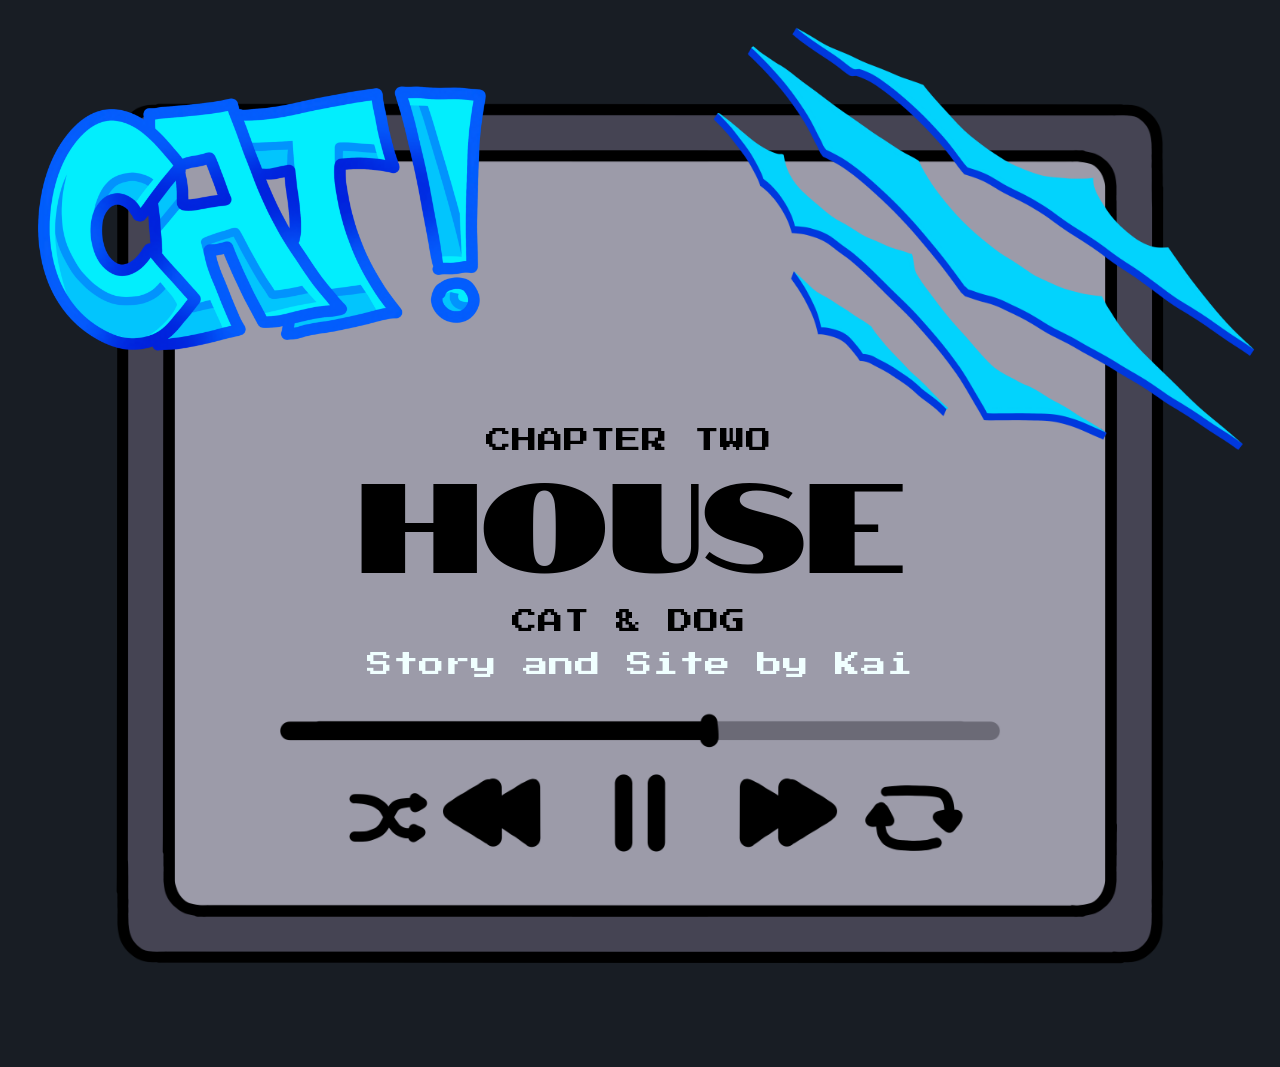
<file: index.html>
<!DOCTYPE html>
<html lang="en">
<head>
  <meta charset="UTF-8">
  <meta name="viewport" content="width=device-width, initial-scale=1.0">

  <title>Web Design Story [ZHOU]</title>

<!-- PIXEL, TEXT & HEADER FONT -->  
  <link rel="preconnect" href="https://fonts.googleapis.com">
  <link rel="preconnect" href="https://fonts.gstatic.com" crossorigin>
  <link href="https://fonts.googleapis.com/css2?family=Notable&family=Press+Start+2P&family=Roboto+Mono:ital,wght@0,100..700;1,100..700&display=swap" rel="stylesheet">

<link rel="apple-touch-icon" sizes="180x180" href="images/apple-touch-icon.png">
<link rel="icon" type="image/png" sizes="32x32" href="images/favicon-32x32.png">
<link rel="icon" type="image/png" sizes="16x16" href="images/favicon-16x16.png">
<link rel="manifest" href="images/site.webmanifest">
  
  <link rel="stylesheet" href="Dog & Cat.css">
</head>

<!-- AI Used for searching how to code specific overlapping formatting and explaining what code means (included in notes) -->  
<!-- AI also used for trouble shooting -->

<body>
  <main>
    
    <div class="container">
      <img class="cat"src="images/CAT!.png" alt="Cat!">
      <img class="scratch"src="images/SCRATCH.png" alt="cyan claw scratch illustration">

      <h3 class="chapter">CHAPTER TWO</h3>
      <a href="page1.html" class="house">
        HOUSE
      </a>  
      <h3 class="title">CAT & DOG</h3>
      <p class="by">Story and Site by Kai</p>
      <img src="images/Player.png" alt="grey container with static music player">
      
    </div>
  </main>
</body>
</html>
</file>
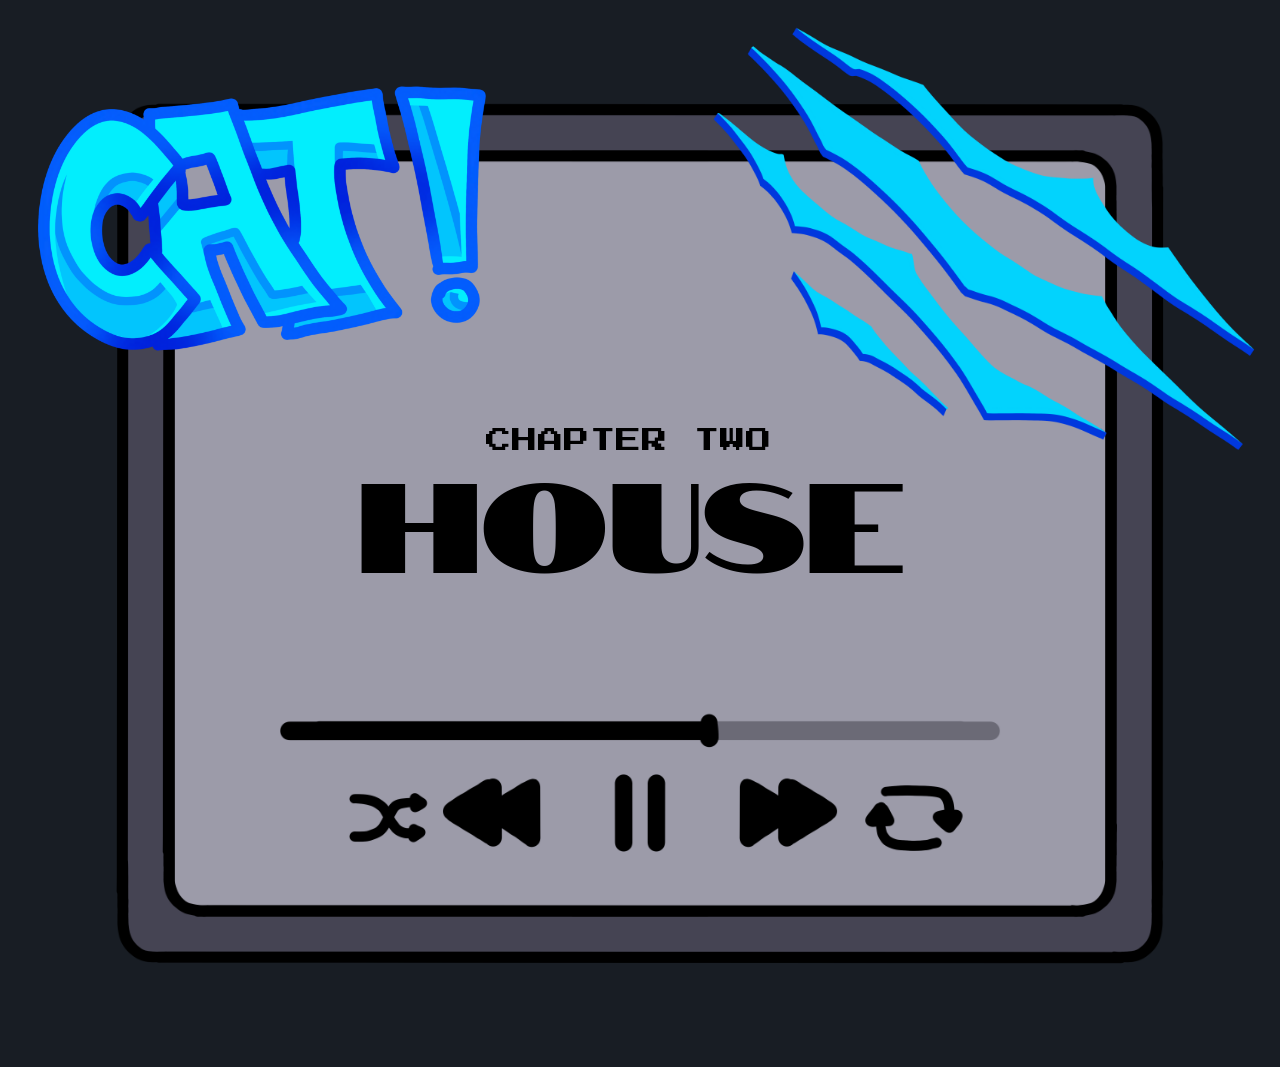
<file: Dog & Cat.html>
<!DOCTYPE html>
<html lang="en">
<head>
  <meta charset="UTF-8">
  <meta name="viewport" content="width=device-width, initial-scale=1.0">

  <title>Web Design Story [ZHOU]</title>

<!-- PIXEL, TEXT & HEADER FONT -->  
  <link rel="preconnect" href="https://fonts.googleapis.com">
  <link rel="preconnect" href="https://fonts.gstatic.com" crossorigin>
  <link href="https://fonts.googleapis.com/css2?family=Notable&family=Press+Start+2P&family=Roboto+Mono:ital,wght@0,100..700;1,100..700&display=swap" rel="stylesheet">

  <link rel="stylesheet" href="Dog & Cat.css">
</head>

<!-- AI Used for searching how to code specific overlapping formatting and explaining what code means (included in notes) -->  
<!-- AI also used for trouble shooting -->

<body>
  <main>
    
    <div class="container">
      <img class="cat"src="images/CAT!.png" alt="Cat!">
      <img class="scratch"src="images/SCRATCH.png" alt="cyan claw scratch illustration">

      <h3 class="chapter">CHAPTER TWO</h3>
      <a href="page1.html" class="house">
        HOUSE
      </a>  
      <img src="images/PLAYER.png" alt="grey container with static music player">
      
    </div>
  </main>
</body>
</html>
</file>
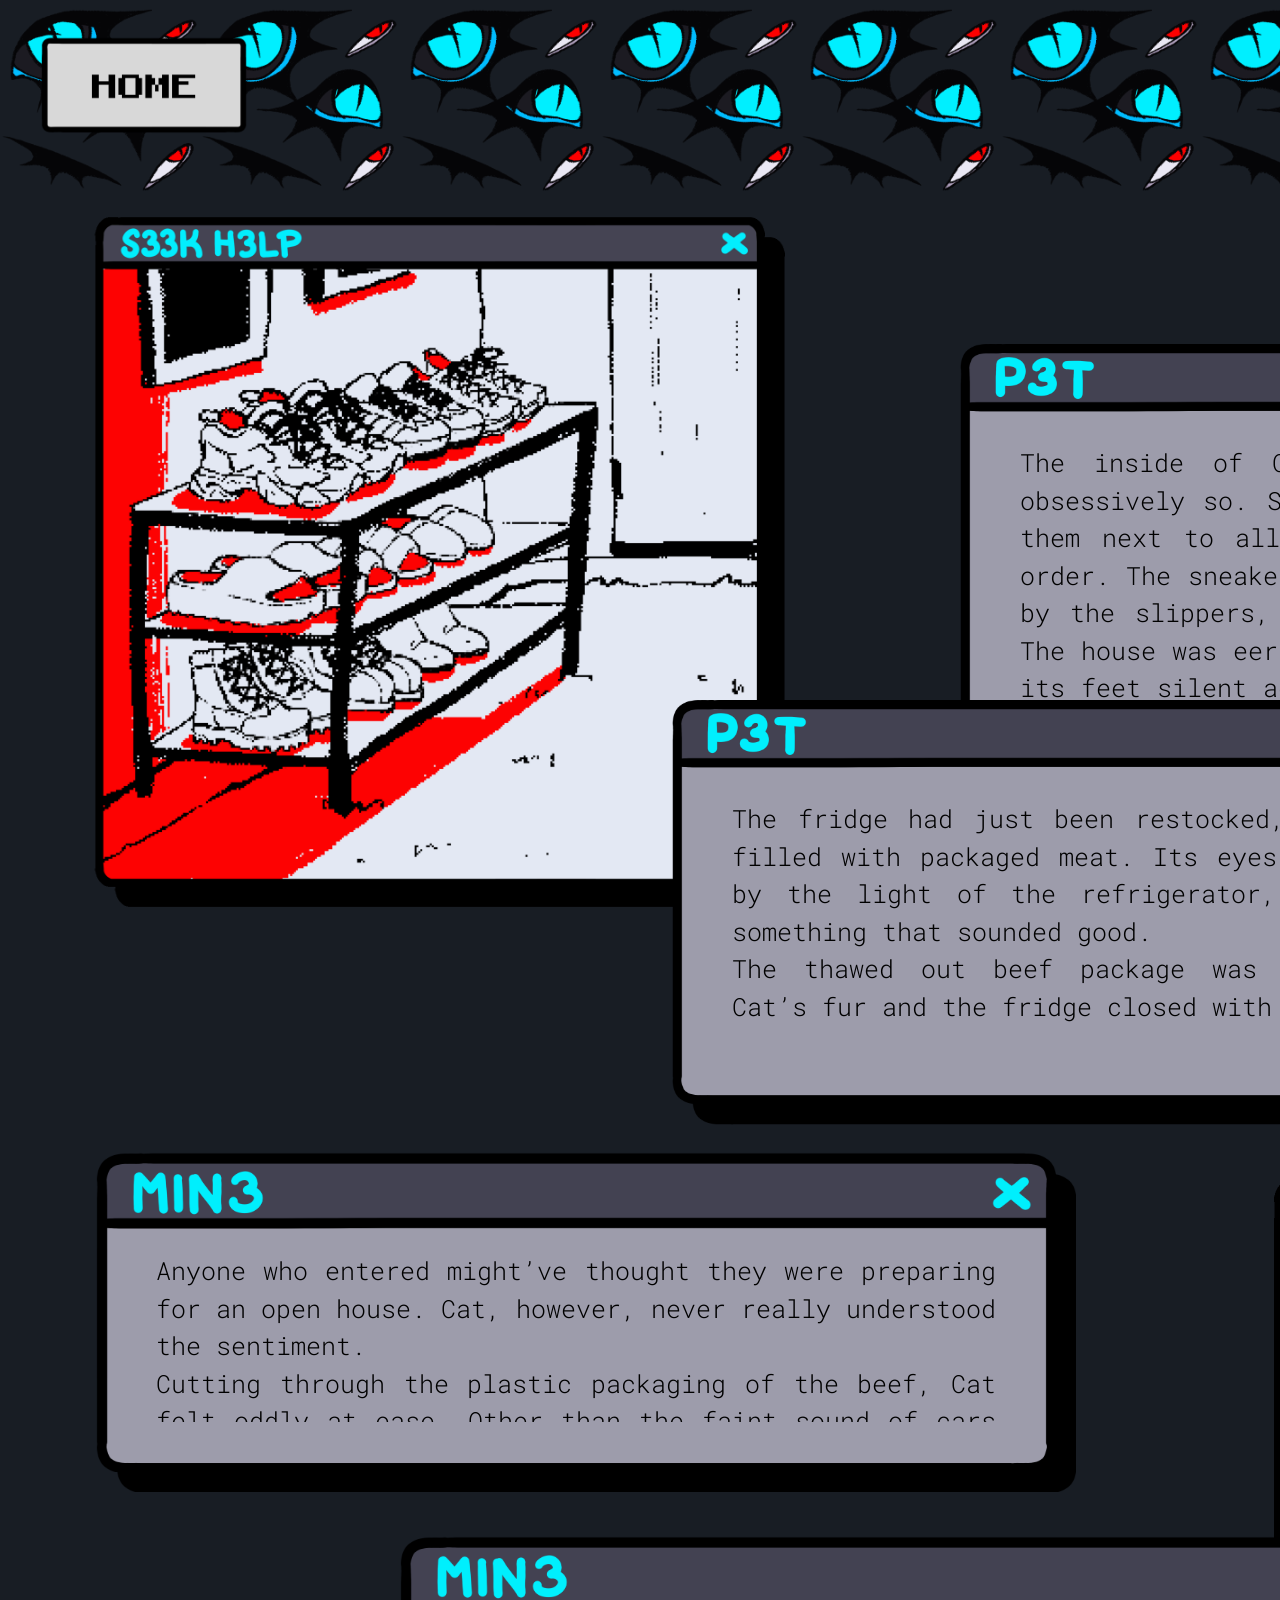
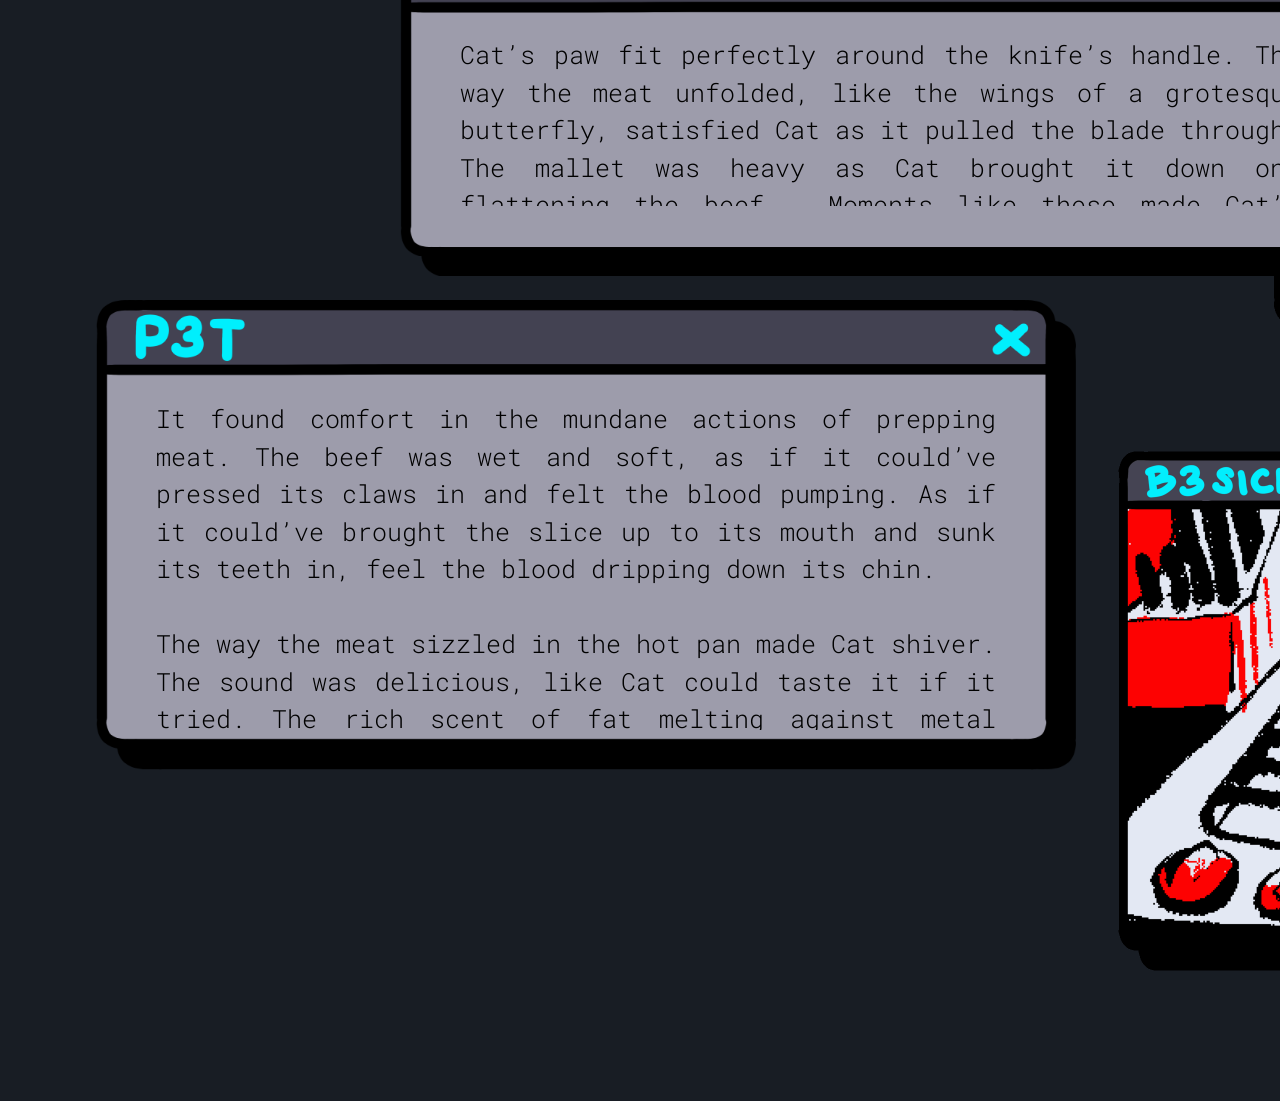
<file: page1.html>
<!DOCTYPE html>
<html lang="en">
<head>
  <meta charset="UTF-8">
  <meta name="viewport" content="width=device-width, initial-scale=1.0">

  <title>Web Design Story [ZHOU]</title>

  <link rel="preconnect" href="https://fonts.googleapis.com">
  <link rel="preconnect" href="https://fonts.gstatic.com" crossorigin>
  <link href="https://fonts.googleapis.com/css2?family=Notable&family=Press+Start+2P&family=Roboto+Mono:ital,wght@0,100..700;1,100..700&display=swap" rel="stylesheet">

  <link rel="apple-touch-icon" sizes="180x180" href="images/apple-touch-icon.png">
  <link rel="icon" type="image/png" sizes="32x32" href="images/favicon-32x32.png">
  <link rel="icon" type="image/png" sizes="16x16" href="images/favicon-16x16.png">
  <link rel="manifest" href="images/site.webmanifest">
  
  <link rel="stylesheet" href="Dog & Cat.css">
<!-- AI Used for searching how to code specific overlapping formatting and explaining what code means (included in notes) -->
<!-- AI also used for trouble shooting -->
</head>

<body>
  <main>
    <div class="container story-page">

    <!-------------- HEADER --------------->
      <div class="header" style="background-image:url(images/EYES.gif); height:200px;"><br></div>

    <!-------------- HOME BUTTON --------------->
      <a href="index.html">
        <div class="home">
          <img class="home-default" src="images/HOME.png" alt="home button">
          <img class="home-hover" src="images/HOME_HOVER.png" alt="home button hover">
        </div>
      </a>
    <!-------------- FIRST GIF --------------->
      <img class="shoes" src="images/SHOES.gif" alt="shoes on shoe rack gif illustration">

    <!-------------- PARAGRAPH 1 --------------->
      <div class="p3t p1">
        <p class="paragraph">The inside of Cat’s house was clean, almost obsessively so. 
          Sliding off its shoes, it placed them next to all the others in descending size order. 
          The sneakers by the sneakers, the slippers by the slippers, everything had to be in order. 
          The house was eerily silent as Cat walked around, its feet silent against the hardwood floor, not a speck of dust in sight. 
          It wondered what it should eat for lunch. 
        </p>
      </div>

      <!-------------- PARAGRAPH 2 --------------->
      <div class="p3t p2">
        <p class="paragraph">
          The fridge had just been restocked, the freezer filled with packaged meat. 
          Its eyes, illuminated by the light of the refrigerator, scanned for something that sounded good.
          <br>
          The thawed out beef package was cold against Cat’s fur and the fridge closed with a thud.
          <br>
          <br>
          Everything around Cat felt clinical, like an empty hospital room no one had been in for years. 
          Though perhaps that was somewhat of an accurate description of its home. 
          Its house hardly felt lived in, practically untouched in fact. 
        </p>
      </div>
      <!-------------- SECOND GIF --------------->
      <img class="beef" src="images/BEEF.gif" alt="hands holding beef gif illustration">

      <!-------------- PARAGRAPH 3 --------------->
      <div class="min3 p3">
        <p class="paragraph">
          Anyone who entered might’ve thought they were preparing for an open house. 
          Cat, however, never really understood the sentiment.
          <br>
          Cutting through the plastic packaging of the beef, Cat felt oddly at ease. 
          Other than the faint sound of cars in the distance, the house was silent.
        </p>
      </div>

      <!-------------- PARAGRAPH 4 --------------->
      <div class="min3 p4">
        <p class="paragraph">
          Cat’s paw fit perfectly around the knife’s handle. 
          The way the meat unfolded, like the wings of a grotesque butterfly, satisfied Cat as it pulled the blade through. 
          The mallet was heavy as Cat brought it down on, flattening the beef. 
          Moments like these made Cat’s shoulders feel lighter. 
        </p>
      </div>

      <!-------------- PARAGRAPH 5 --------------->
      <div class="p3t p5">
        <p class="paragraph">
          It found comfort in the mundane actions of prepping meat.
          The beef was wet and soft, as if it could’ve pressed its claws in and felt the blood pumping. 
          As if it could’ve brought the slice up to its mouth and sunk its teeth in, feel the blood dripping down its chin.
          <br>
          <br>
          The way the meat sizzled in the hot pan made Cat shiver. The sound was delicious, like Cat could taste it if it tried.
          The rich scent of fat melting against metal filled the kitchen. With a click, the stovetop fan was turned on, sucking up the smoke from the meat. 
          Cat’s paw burned slightly as it held the pan handle.
        </p>
      </div>

      <!-------------- THIRD GIF --------------->
      <img class="cook" src="images/COOK.gif" alt="pan sizzling beef gif illustration">

      <!-------------- CONTINUE BUTTON --------------->
      <a href="page2.html">
        <div class="continue">
          <img class="continue-default" src="images/CONTINUE.png" alt="continue button">
          <img class="continue-hover" src="images/CONTINUE_HOVER.png" alt="continue button hover">
        </div>
      </a>
    </div>
  </main>
</body>
</html>
</file>
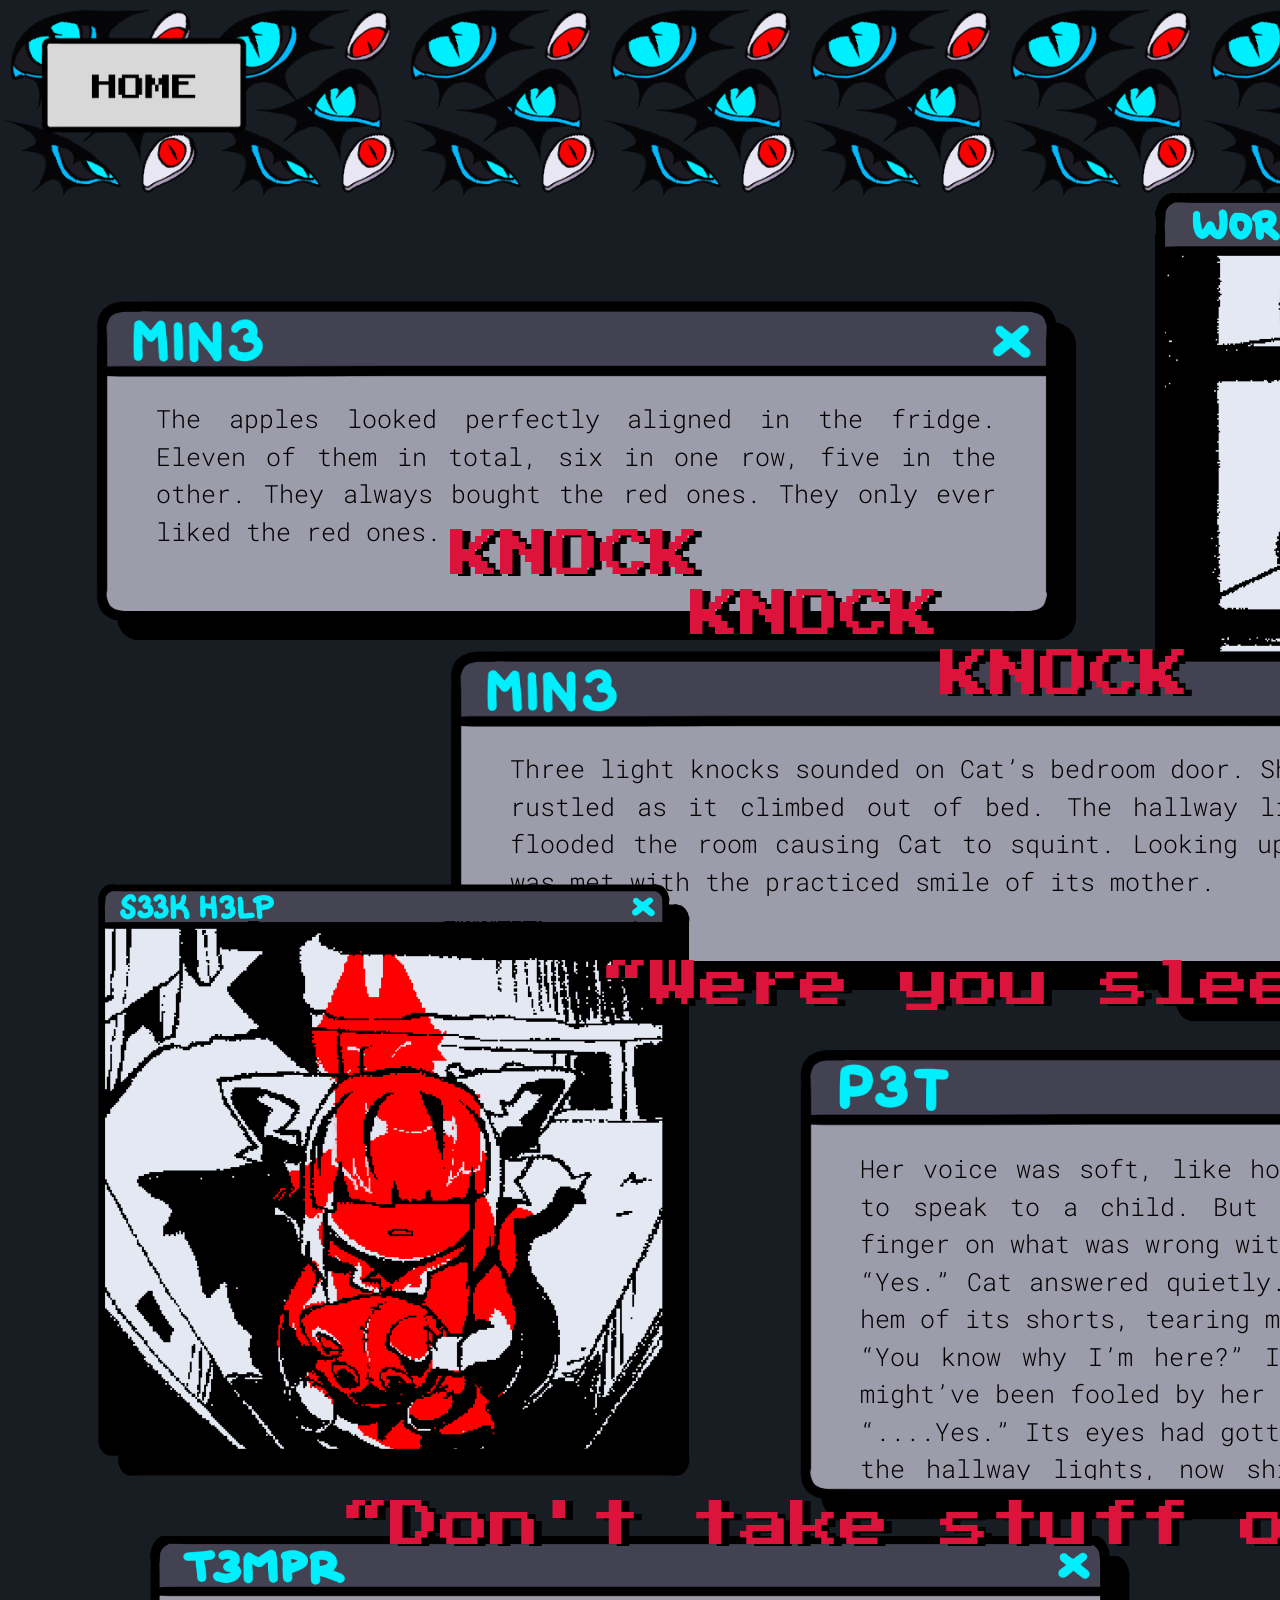
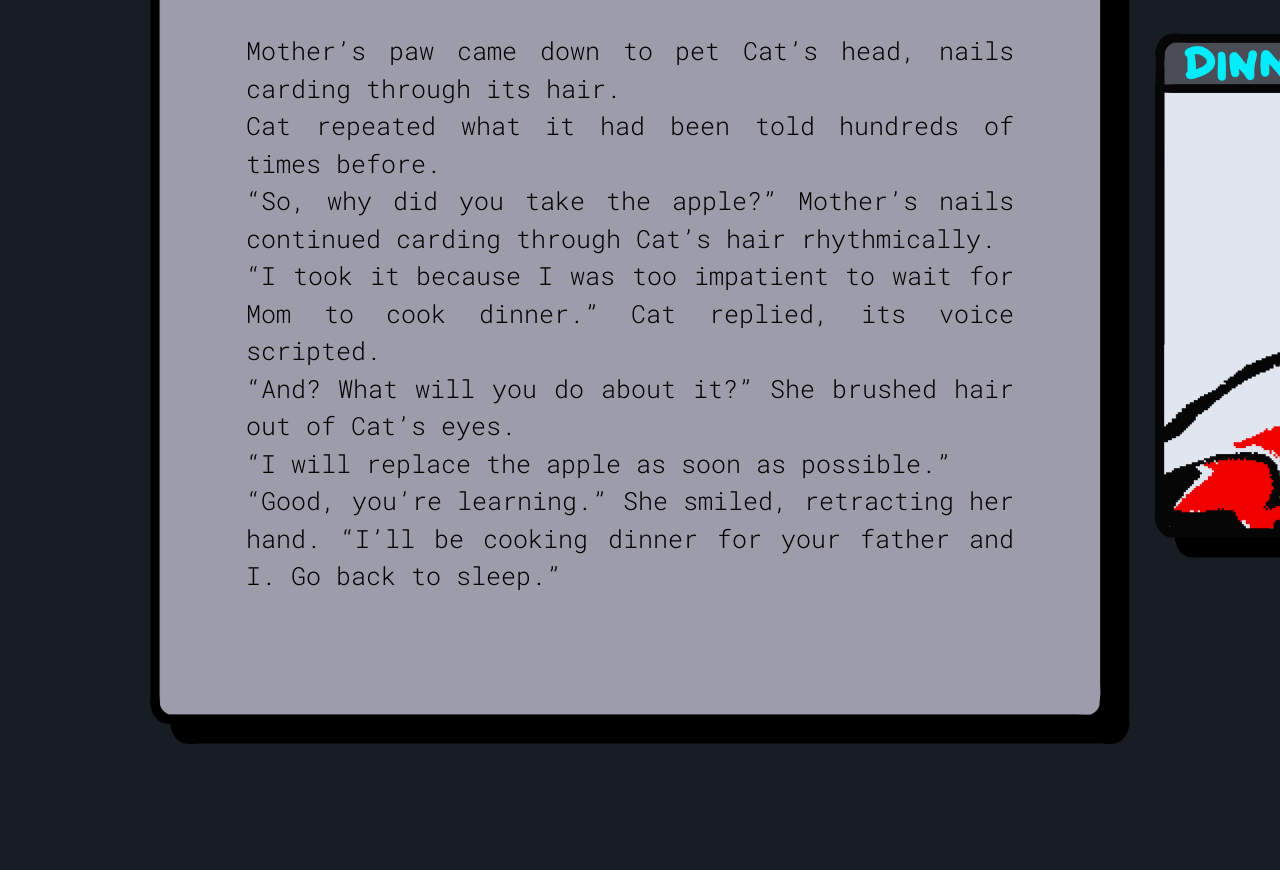
<file: page2.html>
<!DOCTYPE html>
<html lang="en">
<head>
  <meta charset="UTF-8">
  <meta name="viewport" content="width=device-width, initial-scale=1.0">

  <title>Web Design Story [ZHOU]</title>

  <link rel="preconnect" href="https://fonts.googleapis.com">
  <link rel="preconnect" href="https://fonts.gstatic.com" crossorigin>
  <link href="https://fonts.googleapis.com/css2?family=Notable&family=Press+Start+2P&family=Roboto+Mono:ital,wght@0,100..700;1,100..700&display=swap" rel="stylesheet">

  <link rel="apple-touch-icon" sizes="180x180" href="images/apple-touch-icon.png">
  <link rel="icon" type="image/png" sizes="32x32" href="images/favicon-32x32.png">
  <link rel="icon" type="image/png" sizes="16x16" href="images/favicon-16x16.png">
  <link rel="manifest" href="images/site.webmanifest">
  
  <link rel="stylesheet" href="Dog & Cat.css">
<!-- AI Used for searching how to code specific overlapping formatting and explaining what code means (included in notes) -->
<!-- AI also used for trouble shooting -->
</head>

<body>
  <main>
    <div class="container story-page">
    <!-------------- HEADER --------------->
      <div class="header" style="background-image:url(images/EYES.gif); height:200px;"></div>

        <div class="wrapper eight">
            <span class="smoke knock1">
                KNOCK
            </span>    
            <span class="smoke knock2">
                KNOCK
            </span>    
            <span class="smoke knock3">
                KNOCK
            </span>   
        </div>

    <!-------------- HOME BUTTON --------------->
      <a href="index.html">
        <div class="home">
          <img class="home-default" src="images/HOME.png" alt="home button">
          <img class="home-hover" src="images/HOME_HOVER.png" alt="home button hover">
        </div>
      </a>
    <!-------------- FOURTH GIF --------------->
      <img class="apples" src="images/APPLES.gif" alt="apples in open fridge gif illustration">

    <!-------------- PARAGRAPH 6 --------------->
      <div class="min3 p6">
        <p class="paragraph">The apples looked perfectly aligned in the fridge. 
          Eleven of them in total, six in one row, five in the other. 
          They always bought the red ones. They only ever liked the red ones.
        </p>
      </div>
      <!-------------- PARAGRAPH 7 --------------->
      <div class="min3 p7">
        <p class="paragraph">
          Three light knocks sounded on Cat’s bedroom door. 
          Sheets rustled as it climbed out of bed. 
          The hallway lights flooded the room causing Cat to squint. 
          Looking up, it was met with the practiced smile of its mother.
        </p>
      </div>
      <!-------------- FIFTH GIF --------------->
      <img class="mother" src="images/MOTHER.gif" alt="cat looking up at mother gif illustration">

      <p class="red-text sleep typewriter thick" aria-label="Were you sleeping?"></p>
      
      <!-------------- PARAGRAPH 8 --------------->
      <div class="p3t p8">
        <p class="paragraph">
          Her voice was soft, like how one would expect a mother to speak to a child. But Cat couldn't quite put its finger on what was wrong with it.
          <br>
          “Yes.” Cat answered quietly. 
          Its claws fiddled with the hem of its shorts, tearing more holes into it.
          <br>
          “You know why I’m here?” If it were anyone else, Cat might’ve been fooled by her voice. But this was Mother.
          <br>
          “....Yes.” Its eyes had gotten used to the brightness of the hallway lights, now shifting around nervously. An image of the eleven apples flashed in Cat’s mind.
        </p>
      </div>

      <!-------------- PARAGRAPH 9 --------------->
      <div class="t3mpr p9">
        <p class="paragraph">
          Mother’s paw came down to pet Cat’s head, nails carding through its hair.
          <br>
          Cat repeated what it had been told hundreds of times before.
          <br>
          “So, why did you take the apple?” Mother’s nails continued carding through Cat’s hair rhythmically.
          <br>
          “I took it because I was too impatient to wait for Mom to cook dinner.” Cat replied, its voice scripted.
          <br>
          “And? What will you do about it?” She brushed hair out of Cat’s eyes.
          <br>
          “I will replace the apple as soon as possible.”
          <br>
          “Good, you’re learning.” She smiled, retracting her hand. “I’ll be cooking dinner for your father and I. Go back to sleep.”
          <br>
          <br>
          Cat nodded, eyes downcast, as its bedroom door clicked softly closed. It stood there in silence for a moment before climbing back in bed, and burrowing under the blankets.
          <br>
          <br>
          The smell of beef taunted Cat from beneath its now closed doorway…
        </p>
      </div>

      <!-------------- SIXTH GIF --------------->
      <img class="head-pat" src="images/HEAD_PAT.gif" alt="hand petting head of cat illustrated gif">

      <p class="red-text order typewriter2 thick" aria-label="Don't take stuff out of order."></p>

      <!-------------- CONTINUE BUTTON --------------->
      <a href="page3.html">
        <div class="continue">
          <img class="continue-default" src="images/CONTINUE.png" alt="continue button">
          <img class="continue-hover" src="images/CONTINUE_HOVER.png" alt="continue button hover">
        </div>
      </a>

      <!-------------- BACK BUTTON --------------->
      <a href="page1.html">
        <div class="back">
          <img class="back-default" src="images/BACK.png" alt="back button">
          <img class="back-hover" src="images/BACK_HOVER.png" alt="back button hover">
        </div>
      </a>
    </div>
  </main>
</body>
</html>
</file>
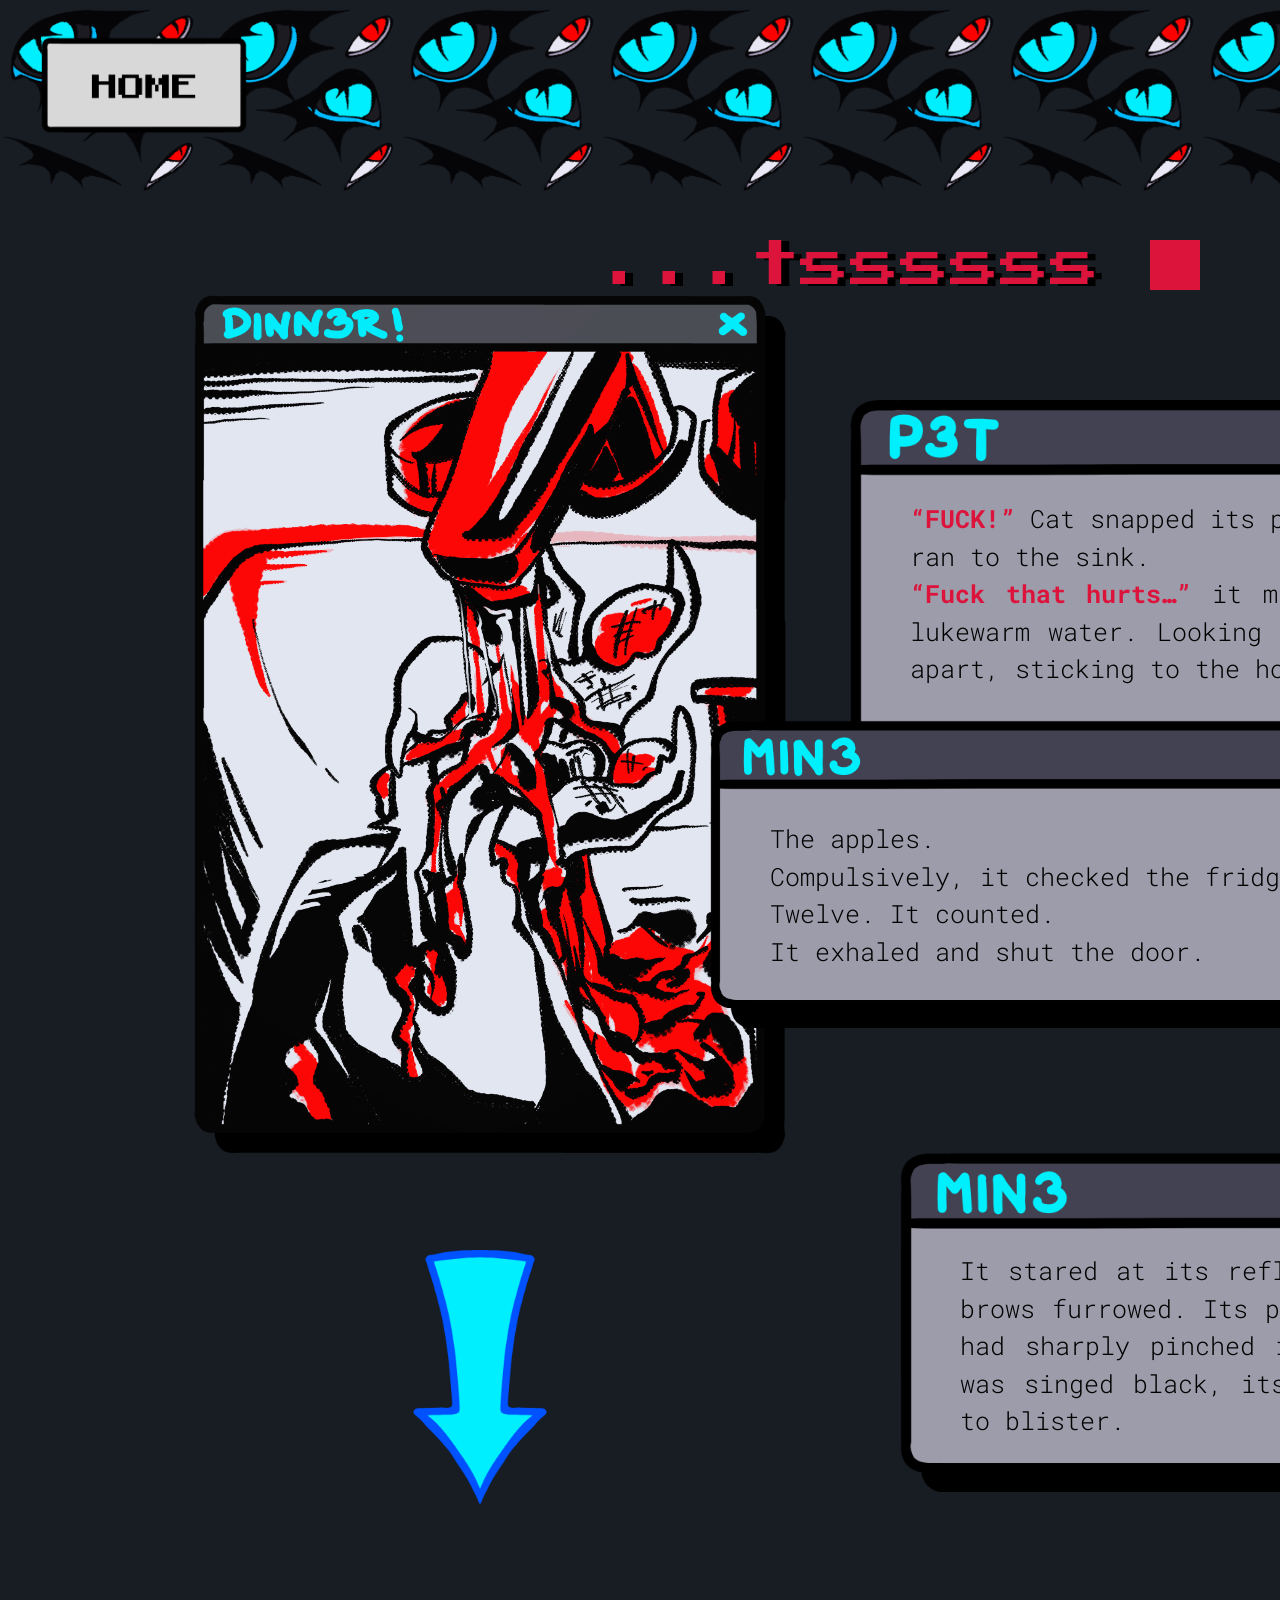
<file: page3.html>
<!DOCTYPE html>
<html lang="en">
<head>
  <meta charset="UTF-8">
  <meta name="viewport" content="width=device-width, initial-scale=1.0">

  <title>Web Design Story [ZHOU]</title>

  <link rel="preconnect" href="https://fonts.googleapis.com">
  <link rel="preconnect" href="https://fonts.gstatic.com" crossorigin>
  <link href="https://fonts.googleapis.com/css2?family=Notable&family=Press+Start+2P&family=Roboto+Mono:ital,wght@0,100..700;1,100..700&display=swap" rel="stylesheet">

  <link rel="apple-touch-icon" sizes="180x180" href="images/apple-touch-icon.png">
  <link rel="icon" type="image/png" sizes="32x32" href="images/favicon-32x32.png">
  <link rel="icon" type="image/png" sizes="16x16" href="images/favicon-16x16.png">
  <link rel="manifest" href="images/site.webmanifest">
  
  <link rel="stylesheet" href="Dog & Cat.css">
<!-- AI Used for searching how to code specific overlapping formatting and explaining what code means (included in notes) -->
<!-- AI also used for trouble shooting -->
</head>

<body>
  <main>
    <div class="container story-page">

    <!-------------- HEADER --------------->
      <div class="header" style="background-image:url(images/EYES.gif); height:200px;"><br></div>

    <!-------------- HOME BUTTON --------------->
      <a href="index.html">
        <div class="home">
          <img class="home-default" src="images/HOME.png" alt="home button">
          <img class="home-hover" src="images/HOME_HOVER.png" alt="home button hover">
        </div>
      </a>
    <!-------------- FIRST GIF --------------->
      <img class="sink" src="images/Sink.gif" alt="shoes on shoe rack gif illustration">

      <p class="red-text ts typewriter3 thick" aria-label="…tssssss"></p>
      
    <!-------------- PARAGRAPH 10 --------------->
      <div class="p3t p10">
        <p class="paragraph"><strong style="color: crimson;">“FUCK!”</strong> Cat snapped its paw away from the pan handle and ran to the sink. 
            <br>
            <strong style="color: crimson;">“Fuck that hurts…”</strong> it muttered, submerging its paw in lukewarm water. 
            Looking down, some of its fur had come apart, sticking to the hot pan handle.

        </p>
      </div>

      <!-------------- PARAGRAPH 11 --------------->
      <div class="min3 p11">
        <p class="paragraph">
          The apples.
          <br>
          Compulsively, it checked the fridge.
          <br> 
          Twelve. It counted.
          <br>
          It exhaled and shut the door.

        </p>
      </div>

      <!-------------- PARAGRAPH 12 --------------->
      <div class="min3 p12">
        <p class="paragraph">
          It stared at its reflection in the door of the fridge, brows furrowed. 
          Its paw throbbed and felt as if someone had sharply pinched its skin. 
          Its usual dark grey fur was singed black, its pawpads swelled up and beginning to blister.
        </p>
      </div>

      <!-------------- ARROW BUTTON --------------->
      <a href="page4.html">
        <div class="arrow">
          <img class="arrow-default" src="images/Arrow.png" alt="arrow button">
          <img class="arrow-hover" src="images/Arrow_Hover.png" alt="arrow button hover">
        </div>
      </a>

      <!-------------- BACK BUTTON --------------->
      <a href="page2.html">
        <div class="back">
          <img class="back-default" src="images/BACK.png" alt="back button">
          <img class="back-hover" src="images/BACK_HOVER.png" alt="back button hover">
        </div>
      </a>
    </div>
  </main>
</body>
</html>
</file>
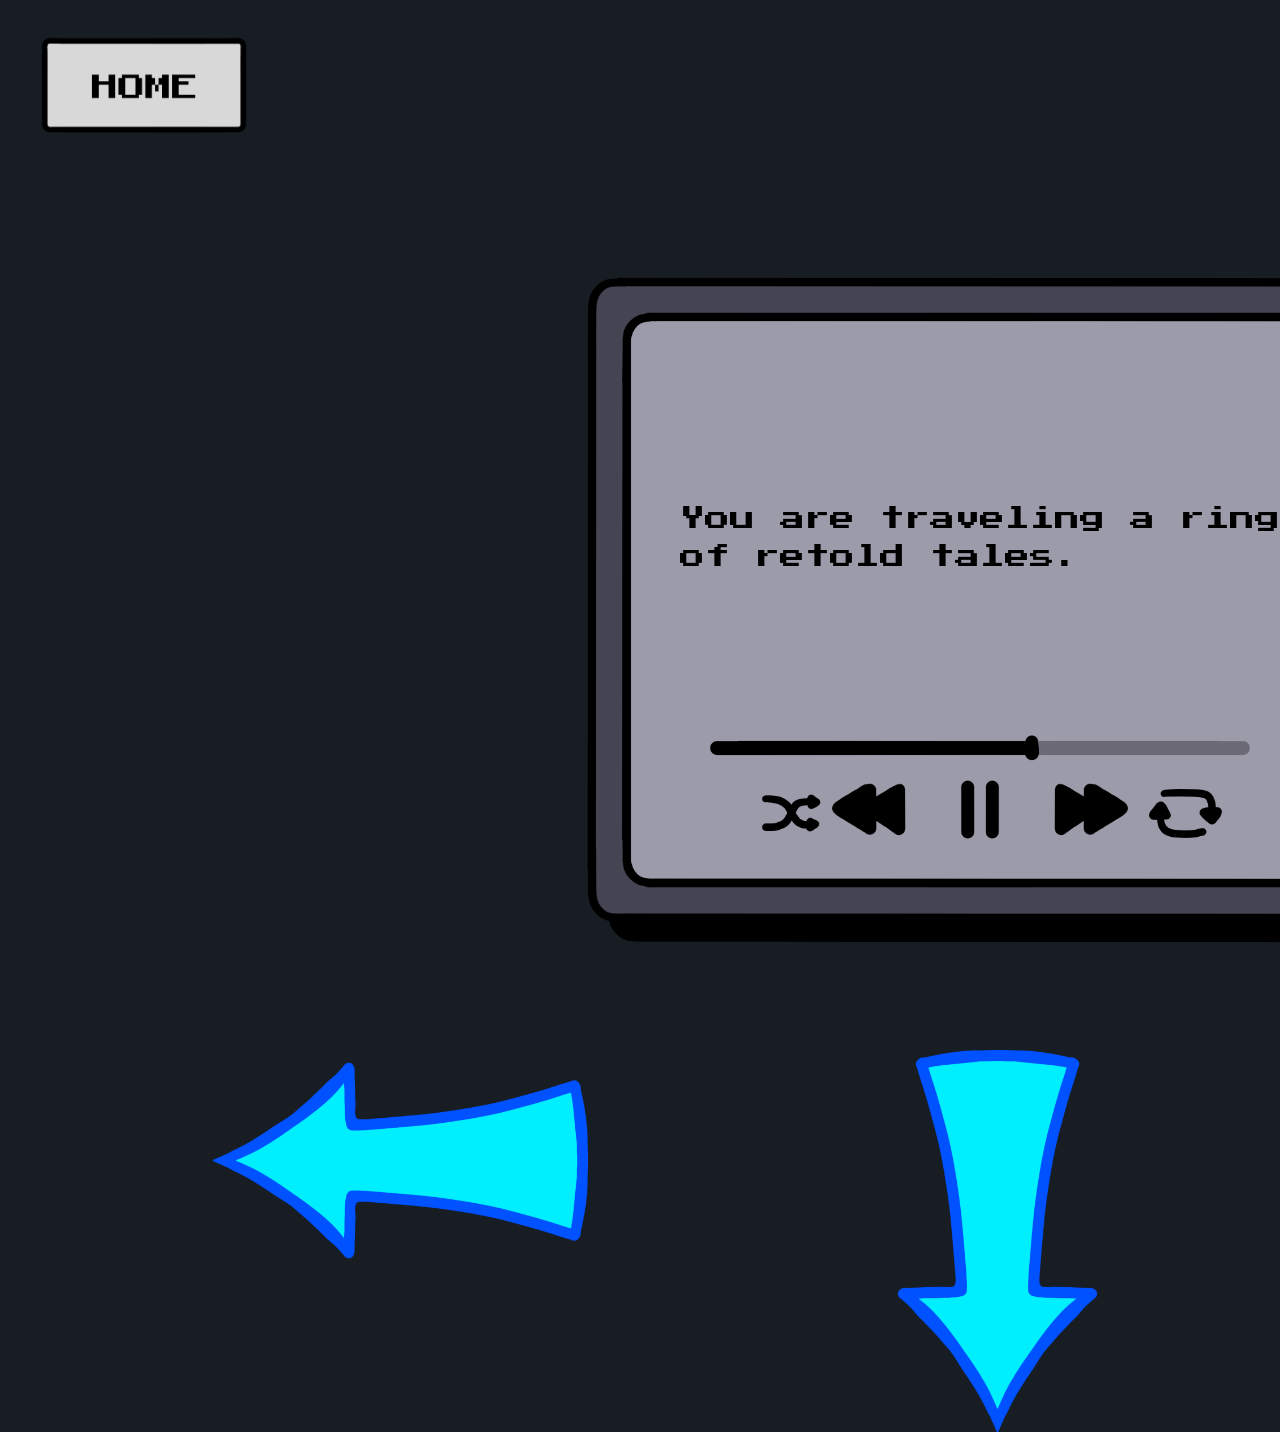
<file: page4.html>
<!DOCTYPE html>
<html lang="en">
<head>
  <meta charset="UTF-8">
  <meta name="viewport" content="width=device-width, initial-scale=1.0">

  <title>Web Design Story [ZHOU]</title>

  <link rel="preconnect" href="https://fonts.googleapis.com">
  <link rel="preconnect" href="https://fonts.gstatic.com" crossorigin>
  <link href="https://fonts.googleapis.com/css2?family=Notable&family=Press+Start+2P&family=Roboto+Mono:ital,wght@0,100..700;1,100..700&display=swap" rel="stylesheet">

  <link rel="apple-touch-icon" sizes="180x180" href="images/apple-touch-icon.png">
  <link rel="icon" type="image/png" sizes="32x32" href="images/favicon-32x32.png">
  <link rel="icon" type="image/png" sizes="16x16" href="images/favicon-16x16.png">
  <link rel="manifest" href="images/site.webmanifest">
  
  <link rel="stylesheet" href="Dog & Cat.css">
<!-- AI Used for searching how to code specific overlapping formatting and explaining what code means (included in notes) -->
<!-- AI also used for trouble shooting -->
</head>

<body>
  <main>
    <div class="container story-page">
    <!-------------- HOME BUTTON --------------->
      <a href="index.html">
        <div class="home">
          <img class="home-default" src="images/HOME.png" alt="home button">
          <img class="home-hover" src="images/HOME_HOVER.png" alt="home button hover">
        </div>
      </a>

      <div class="tales p13">
        <p class="paragraph">
          You are traveling a ring of retold tales.
        </p>
      </div>   
      <!-------------- PARAGRAPH 12 --------------->


      <!-------------- ARROW BUTTONS --------------->
      <a href="https://saraht0630.github.io/Zero_Hour_Story_Taylor/">
        <div class="arrow1">
          <img class="arrow1-default" src="images/ArrowBack.png" alt="arrow button">
          <img class="arrow1-hover" src="images/ArrowBack_Hover.png" alt="arrow button hover">
        </div>
      </a>

      <a href="https://hhighley.github.io/Web_Design_Story_Highley/">
        <div class="arrow2">
          <img class="arrow2-default" src="images/Arrow.png" alt="arrow button">
          <img class="arrow2-hover" src="images/Arrow_Hover.png" alt="arrow button hover">
        </div>
      </a>

      <a href="https://miw828.github.io/WebDesignStory/">
        <div class="arrow3">
          <img class="arrow3-default" src="images/ArrowForward.png" alt="arrow button">
          <img class="arrow3-hover" src="images/ArrowForward_Hover.png" alt="arrow button hover">
        </div>
      </a>
      <!-------------- BACK BUTTON --------------->
      <a href="page3.html">
        <div class="back">
          <img class="back-default" src="images/BACK.png" alt="back button">
          <img class="back-hover" src="images/BACK_HOVER.png" alt="back button hover">
        </div>
      </a>
    </div>
  </main>
</body>
</html>
</file>
<file: Dog & Cat.css>
html, body {
  margin: 0;
  padding: 0;
  background-color: #181D24;
}

.container {
    position: absolute;
    margin: 0;
    background-color: #181D24;
}

/* ---------------- ANIMATION ---------------- */
@keyframes float {
  0% {
    transform: translateY(0) scale(1);
  }
  50% {
    transform: translateY(10px);
  }
  100% {
    transform: translateY(0);
  }
}

@keyframes bounce {
  0% {
    transform: translateY(10) scale(1);
  }
  50% {
    transform: translateY(20px);
  }
  100% {
    transform: translateY(0);
  }
}

@keyframes flicker {
  0%, 50%, 100% {
    opacity: 1;
  }
  25%, 75% {
    opacity: 0.3;
  }
}
/* animated text code: https://techblog.geekyants.com/some-of-the-most-popular-css-text-animations */
.wrapper.eight {
    pointer-events: none;
    position: absolute;
    top: 0;
    left: 0;
    width: 100%;
    height: 100%;
    font-size: 50px;
    z-index: 100;
    background: transparent;
    display: inline-flex;
}
.eight .smoke {
    position: relative;
    display: inline-flex;
    pointer-events: auto
}
.eight span {
    display: inline-flex;
    color: crimson;
    text-shadow: 8px 2px 0px rgba(0, 0, 0, 1);
    font-family: "Press Start 2P", system-ui;
}

/* forces animation to only happen when hover is active */
.eight .smoke:hover {
    animation: smoke 4s ease infinite;
}

@keyframes smoke {
    20% {
        color: transparent;
        text-shadow: 0 0 40px crimson;
    }
    to {
        color: transparent;
        transform: translate3d(12rem, -10rem, 0) skewX(50deg);
        text-shadow: 0 0 20px crimson;
        opacity: 0;
    }
}

.eight span:nth-of-type(1) {
    animation-delay: 1.1s;
}
.eight span:nth-of-type(2) {
    animation-delay: 1.2s;
}
.eight span:nth-of-type(3) {
    animation-delay: 1.3s;
}
.eight span:nth-of-type(4) {
    animation-delay: 1.4s;
}
.eight span:nth-of-type(5) {
    animation-delay: 1.5s;
}

/* typing animation: https://codepen.io/alvaromontoro/pen/rNwVpdd */
.typewriter {
  --caret: currentcolor;
}

.typewriter2 {
  --caret: currentcolor;
}

.typewriter3 {
  --caret: currentcolor;
}

.typewriter::before {
  content: "";
  animation: typing-sleeping 3s steps(20) forwards;
  white-space: nowrap;
  overflow: hidden;
  display: inline-block;
  vertical-align: bottom;
}

.typewriter::after {
  content: "";
  border-right: 1ch solid var(--caret);
  animation: blink 0.5s linear infinite;
}

.typewriter2::before {
  content: "";
  animation: typing-order 3s 1s steps(32) forwards;
  white-space: nowrap;
  overflow: hidden;
  display: inline-block;
  vertical-align: bottom;
}

.typewriter2::after {
  content: "";
  border-right: 1ch solid var(--caret);
  animation: blink 0.5s linear infinite;
}

.typewriter3::before {
  content: "";
  animation: typing-ts 3s steps(11) forwards;
  white-space: nowrap;
  overflow: hidden;
  display: inline-block;
  vertical-align: bottom;
}

.typewriter3::after {
  content: "";
  border-right: 1ch solid var(--caret);
  animation: blink 0.5s linear infinite;
}

.red-text.sleep.typewriter::before {
  content: "\201CWere you sleeping?\201D";
}

.red-text.order.typewriter2::before {
  content: "\201C Don't take stuff out of order.\201D";
}

.red-text.ts.typewriter3::before {
  content: "...tssssss";
}

@keyframes typing-sleeping {
  from { width: 0; }
  to { width: 20ch; }
}

@keyframes typing-order {
  from { width: 0; }
  to { width: 32ch; }
}

@keyframes typing-ts {
  from { width: 0; }
  to { width: 11ch; }
}

@keyframes blink {
  0%, 100% { opacity: 1; }
  50% { opacity: 0; }
}

/* ---------------- GIFS ---------------- */

img {
  width: 100%;
  height: auto;
  display: block;
}

.cat {
  position: absolute;
  width: 35%;
  top: 3%;
  left: 3%;
  animation: float 3s infinite;
  z-index: 100;
}

.scratch {
  position: absolute;
  width: 45%;
  top: 0%;
  left: 55%;
  z-index: 10;
  animation: flicker 6s infinite;
}

.shoes {
    width: 45%;
    position: absolute;
    /* vh (viewport height) does not care about container size allowing for scaling based on viewport size */
    margin: 10% 0 0 0;
    animation: float 3s infinite;
    filter: drop-shadow(20px 20px 0px rgba(0, 0, 0, 1));
}

.beef {
    position: absolute;
    width: 50%;
    z-index: 1;
    animation: bounce 4s infinite;
    filter: drop-shadow(20px 20px 0px rgba(0, 0, 0, 1));
}

.cook {
    position: absolute;
    width: 50%;
    margin: 99% 0 0 50%;
    z-index: 1;
    animation: float 2s infinite;
    filter: drop-shadow(20px 20px 0px rgba(0, 0, 0, 1));
}

.apples {
    position: absolute;
    width: 30%;
    margin: 10% 0 0 60%;
    z-index: 1;
    filter: drop-shadow(20px 20px 0px rgba(0, 0, 0, 1));
    animation: float 3s infinite;
}

.mother {
    position: absolute;
    width: 30%;
    margin: 46% 0 0 5%;
    z-index: 10;
    filter: drop-shadow(20px 20px 0px rgba(0, 0, 0, 1));
    animation: bounce 4s infinite;
}

.head-pat {
    position: absolute;
    width: 40%;
    margin: 85% 0 0 60%;
    z-index: 10;
    filter: drop-shadow(20px 20px 0px rgba(0, 0, 0, 1));
    animation: float 4s infinite;
}

.header {
  background-image: url('EYES.gif');
  background-position: top left;
  background-repeat: repeat; 
  background-size: 200px auto; 
  z-index: 0;
}

.sink {
    width: 30%;
    position: absolute;
    margin: 15% 0 0 10%;
    animation: float 3s infinite;
    filter: drop-shadow(20px 20px 0px rgba(0, 0, 0, 1));
}

.player-pg4 {
    width: 50%;
    position: absolute;
    left: 23%;
    top: 200px;
}

/* ---------------- BUTTONS ---------------- */
/* -------- HOME --------- */
.home {
    position: absolute;
    width: 15%;
    top: 0%;
    left: 0%;
    z-index: 10;
}

.home-default, .home-hover {
    width: 100%;
}

.home-hover {
    position: absolute;
    top: 0;
    left: 0;
    opacity: 0;
    transition: opacity 0.3s ease;
}

.home:hover .home-hover {
    opacity: 1;
}

.home:hover .home-default {
    opacity: 0;
}

/* -------- BACK --------- */
.back {
    position: absolute;
    width: 15%;
    top: 0%;
    right: 0%;
    z-index: 10;
}

.back-default, .back-hover {
    width: 100%;
}

.back-hover {
    position: absolute;
    top: 0;
    right: 0;
    opacity: 0;
    transition: opacity 0.3s ease;
}

.back:hover .back-hover {
    opacity: 1;
}

.back:hover .back-default {
    opacity: 0;
}

/* -------- ARROWS --------- */
.arrow {
    position: absolute;
    width: 288px;
    bottom: 0%;
    left: 50%;
    transform: translateX(-50%);
    z-index: 10;
}

.arrow-default, .arrow-hover {
    width: 100%;
}

.arrow-hover {
    position: absolute;
    bottom: 0;
    right: 0;
    opacity: 0;
    transition: opacity 0.5s ease;
}

.arrow:hover .arrow-hover {
    opacity: 1;
}

.arrow:hover .arrow-default {
    opacity: 0;
}

/* ----------------- */
.arrow1 {
    position: absolute;
    width: 288px;
    bottom: 0%;
    left: 50%;
    transform: translateX(-50%);
    z-index: 10;
}

.arrow1-default, .arrow1-hover {
    width: 250%;
}

.arrow1-hover {
    position: absolute;
    /* Experienced positioning inssues with arrows */
    top: 0;
    left: 0;
    right: 0;
    bottom: 0;
    opacity: 0;
    transition: opacity 0.5s ease;
}

.arrow1:hover .arrow1-hover {
    opacity: 1;
}

.arrow1:hover .arrow1-default {
    opacity: 0;
}

/* ----------------- */
.arrow2 {
    position: absolute;
    width: 288px;
    bottom: 0%;
    left: 50%;
    transform: translateX(-50%);
    z-index: 10;
}

.arrow2-default, .arrow2-hover {
    width: 150%;
}

.arrow2-hover {
    position: absolute;
    top: 0;
    left: 0;
    right: 0;
    bottom: 0;
    opacity: 0;
    transition: opacity 0.5s ease;
}

.arrow2:hover .arrow2-hover {
    opacity: 1;
}

.arrow2:hover .arrow2-default {
    opacity: 0;
}

/* ----------------- */
.arrow3 {
    position: absolute;
    width: 288px;
    bottom: 0%;
    left: 50%;
    transform: translateX(-50%);
    z-index: 10;
}

.arrow3-default, .arrow3-hover {
    width: 250%;
}

.arrow3-hover {
    position: absolute;
    top: 0;
    left: 0;
    right: 0;
    bottom: 0;
    opacity: 0;
    transition: opacity 0.5s ease;
}

.arrow3:hover .arrow3-hover {
    opacity: 1;
}

.arrow3:hover .arrow3-default {
    opacity: 0;
}

/* -------- CONTINUE --------- */
.continue {
    position: absolute;
    width: 15%;
    bottom: 0%;
    right: 0%;
    z-index: 10;
}

.continue-default, .continue-hover {
    width: 100%;
}

.continue-hover {
    position: absolute;
    bottom: 0;
    right: 0;
    opacity: 0;
    transition: opacity 0.3s ease;
}

.continue:hover .continue-hover {
    opacity: 1;
}

.continue:hover .continue-default {
    opacity: 0;
}

/* -------- BUTTONS END --------- */


/* ---------------- TEXT ---------------- */

.house {
  font-family: "Notable", sans-serif;
  font-weight: 400;
  font-style: normal;
  /* clamp(MINIMUM, PREFERRED, MAXIMUM) 
        makes the font size responsive to the viewport width, but also sets a minimum and maximum size. 
        180px is the maximum size, 40px is the minimum size, and 10vw is the preferred size based on the viewport width.
    */
  font-size: clamp(40px, 10vw, 180px);
  margin: 0;

/* use % instead of px for content to scale with screen size */
  top: 40%;
  left: 28%;

  position: absolute;
  color: black;
/* prevents hyperlink from underlining */
  text-decoration: none;
/* for hovering over: eases in scale transformation and color change */
  transition: transform 0.2s ease, color 0.2s ease;
}

.house:hover {
  transform: scale(1.1);
  color: crimson;
}

.chapter {
  font-family: "Press Start 2P", system-ui;
  font-weight: 400;
  font-style: normal;

  font-size: clamp(12px, 2vw, 30px);
  margin: 0;
  top: 40%;
  left: 38%;
  position: absolute;
}

.title {
  font-family: "Press Start 2P", system-ui;
  font-weight: 400;
  font-style: normal;

  font-size: clamp(12px, 2vw, 30px);
  margin: 0;
  top: 57%;
  left: 40%;
  position: absolute;
}

.tales {
  font-family: "Press Start 2P", system-ui;
  font-weight: 400;
  font-style: normal;
    font-size: 25px;

    background-image: url("images/Player.png");
    background-size: 100% auto;
    background-repeat: no-repeat;

    position: absolute;

    padding: 4%;
    box-sizing: border-box;
    filter: drop-shadow(20px 20px 0px rgba(0, 0, 0, 1));
}

.by {
  font-family: "Press Start 2P", system-ui;
  font-weight: 400;
  font-style: normal;

  font-size: clamp(12px, 2vw, 30px);
  margin: 0;
  top: 61%;
  left: 50%;
  transform: translateX(-50%);
  position: absolute;
  color: azure;
}

 .p3t {
    font-family: "Roboto Mono", monospace;
    font-optical-sizing: auto;
    font-weight: 300;
    font-style: normal;
    font-size: 25px;

    background-image: url("images/P3T.png");
    background-size: 100% auto;
    background-repeat: no-repeat;

    position: absolute;

    padding: 4%;
    box-sizing: border-box;
    filter: drop-shadow(20px 20px 0px rgba(0, 0, 0, 1));
}

.p1 {
    width: 45%;
    z-index: 4;
}

.p2 {
    width: 45%;
    z-index: 5;
}

.p7, .p8, .p9, .p10, .p11, .p12, .p13 {
    width: 45%;
    z-index: 2;
}



.min3 {
    font-family: "Roboto Mono", monospace;
    font-optical-sizing: auto;
    font-weight: 300;
    font-style: normal;
    font-size: 25px;

    background-image: url("images/MIN3.png");
    background-size: 100% auto;
    background-repeat: no-repeat;

    position: absolute;
    box-sizing: border-box;
    filter: drop-shadow(20px 20px 0px rgba(0, 0, 0, 1));
}

.p3 {
    width: 45%;
    z-index: 3;
}

.p4 {
    width: 45%;
    z-index: 2;
}

.p6 {
    width: 45%;
    z-index: 2;
}

.t3mpr {
    font-family: "Roboto Mono", monospace;
    font-optical-sizing: auto;
    font-weight: 300;
    font-style: normal;
    font-size: 25px;

    background-image: url("images/T3MPR.png");
    background-size: 100% auto;
    background-repeat: no-repeat;

    position: absolute;

    padding: 5%;
    box-sizing: border-box;
    filter: drop-shadow(20px 20px 0px rgba(0, 0, 0, 1));
}

.p5 {
    width: 50%;
    z-index: 3;
}

.paragraph {
    text-align: justify;
    line-height: 1.5;
    margin: 20px 0 -5px 0;
}

.red-text {
  position: absolute;
    z-index: 20;
  margin: 0;
    
    font-family: "Press Start 2P", system-ui;
    font-weight: 400;
    font-style: normal;
    
    font-size: 50px;
    color: crimson;
    text-shadow: 8px 2px 0px rgba(0, 0, 0, 1);
}

.smoke.knock1 {
    top: 530px;
    left: 450px;
}

.smoke.knock2 {
    top: 590px;
    left: 440px;
}

.smoke.knock3 {
    top: 650px;
    left: 440px;
}

.red-text.sleep {
    top: 960px;
    left: 600px;
}

.red-text.order {
    top: 1500px;
    left: 340px;
}

.red-text.ts {
    top: 240px;
    left: 600px;
}

.story-links {
  position: absolute;
  left: 96px;
  bottom: 40px;
  z-index: 20;
  display: flex;
  gap: 24px;
}

.story-links a {
  color: red;
}

/* ---------------- EXACT SIZING AND POSITIONING ---------------- */

/* story canvas layout applies at all screen widths.
   clamp() below handles the shrinking/capping, so this no longer
   needs to be limited to narrow screens with a media query. */
.story-page {
    /* clamp() puts a FLOOR (0.6) and CEILING (1) on the scale.
       Without the floor, scale keeps shrinking as the window gets
       narrower, so the 13px text shrinks right along with it.
       With the floor, once the window is narrower than ~1150px
       (1920 * 0.6) the canvas stops shrinking and the page scrolls
       sideways instead of the text becoming unreadable.
       The ceiling of 1 stops it from ever scaling ABOVE the
       original design size on very wide screens.
       Raise 0.6 for bigger minimum text (more side-scrolling),
       lower it for less side-scrolling (smaller minimum text). */
    width: 1920px;
    zoom: clamp(0.6, calc(100vw / 1920px), 1);
    transform: none;
}

.story-page .header {
    position: absolute;
    top: 0;
    left: 0;
    width: 100%;
    height: 200px;
    margin: 0;
    padding: 0;
    z-index: 0;
}

    .story-page .home {
        position: absolute;
        top: 0;
        left: 0;
        width: 288px;
    }

    .story-page .shoes {
        top: 192px;
        left: 0;
        width: 864px;
        margin: 0;
    }

    .story-page .p1 {
        top: 344px;
        left: 960px;
        width: 864px;
        height: 405px;
    }

    .story-page .p2 {
        top: 700px;
        left: 672px;
        width: 864px;
        height: 405px;
    }

    .story-page .beef {
        top: 1152px;
        left: 1056px;
        width: 960px;
    }

    .story-page .p3 {
        top: 1152px;
        left: 96px;
        width: 960px;
        height: 360px;
    }

    .story-page .p4 {
        top: 1536px;
        left: 400px;
        width: 960px;
        height: 360px;
    }

    .story-page .p5 {
        top: 1900px;
        left: 96px;
        width: 960px;
        height: 480px;
    }

  .story-page .p6 {
        top: 300px;
        left: 96px;
        width: 960px;
        height: 480px;
    }

  .story-page .p7 {
        top: 650px;
        left: 450px;
        width: 960px;
        height: 480px;
    }

  .story-page .p8 {
        top: 1050px;
        left: 800px;
        width: 960px;
        height: 480px;
    }

  .story-page .p9 {
        top: 1536px;
        left: 150px;
        width: 960px;
        height: 800px;
    }

  .story-page .p10 {
        top: 400px;
        left: 850px;
        width: 960px;
        height: 480px;
    }

    .story-page .p11 {
        top: 720px;
        left: 710px;
        width: 864px;
        height: 405px;
    }

    .story-page .p12 {
        top: 1152px;
        left: 900px;
        width: 960px;
        height: 480px;
    }

    .story-page .p13 {
        top: 200px;
        left: 500px;
        width: 960px;
        height: 800px;
    }

    .story-page .p3t{
        padding: 100px 60px 50px;
    }

    .story-page .min3 {
        padding: 100px 60px 90px;
    }

    .story-page .tales{
        padding: 300px 180px 50px;
    }

    .story-page .paragraph {
        margin: 0;
    }
    
.story-page .continue {
    position: absolute;
    top: 2300px;
    right: 0;
    bottom: auto;
    width: 288px;
}

.story-page .arrow {
    position: absolute;
    top: 1250px;
    left: 25%;
    transform: translateX(-50%);
    bottom: auto;
    width: 150px;
}

.story-page .arrow1 {
    position: absolute;
    top: 1050px;
    left: 15%;
    transform: translateX(-50%);
    bottom: auto;
    width: 150px;
}
    
.story-page .arrow2 {
    position: absolute;
    top: 1050px;
    left: 50%;
    transform: translateX(-50%);
    bottom: auto;
    width: 150px;
}
    
.story-page .arrow3 {
    position: absolute;
    top: 1050px;
    left: 75%;
    transform: translateX(-50%);
    bottom: auto;
    width: 150px;
}
    

    /* the text boxes are scrollable if the text is too long to fit in the box */
.story-page .p3t .paragraph, .story-page .min3 .paragraph, .story-page .t3mpr .paragraph, .story-page .tales .paragraph {
    height: 100%;
    overflow-x: hidden;
    overflow-y: scroll;
    overscroll-behavior: contain;
    box-sizing: border-box;
    background: transparent;
}
</file>
